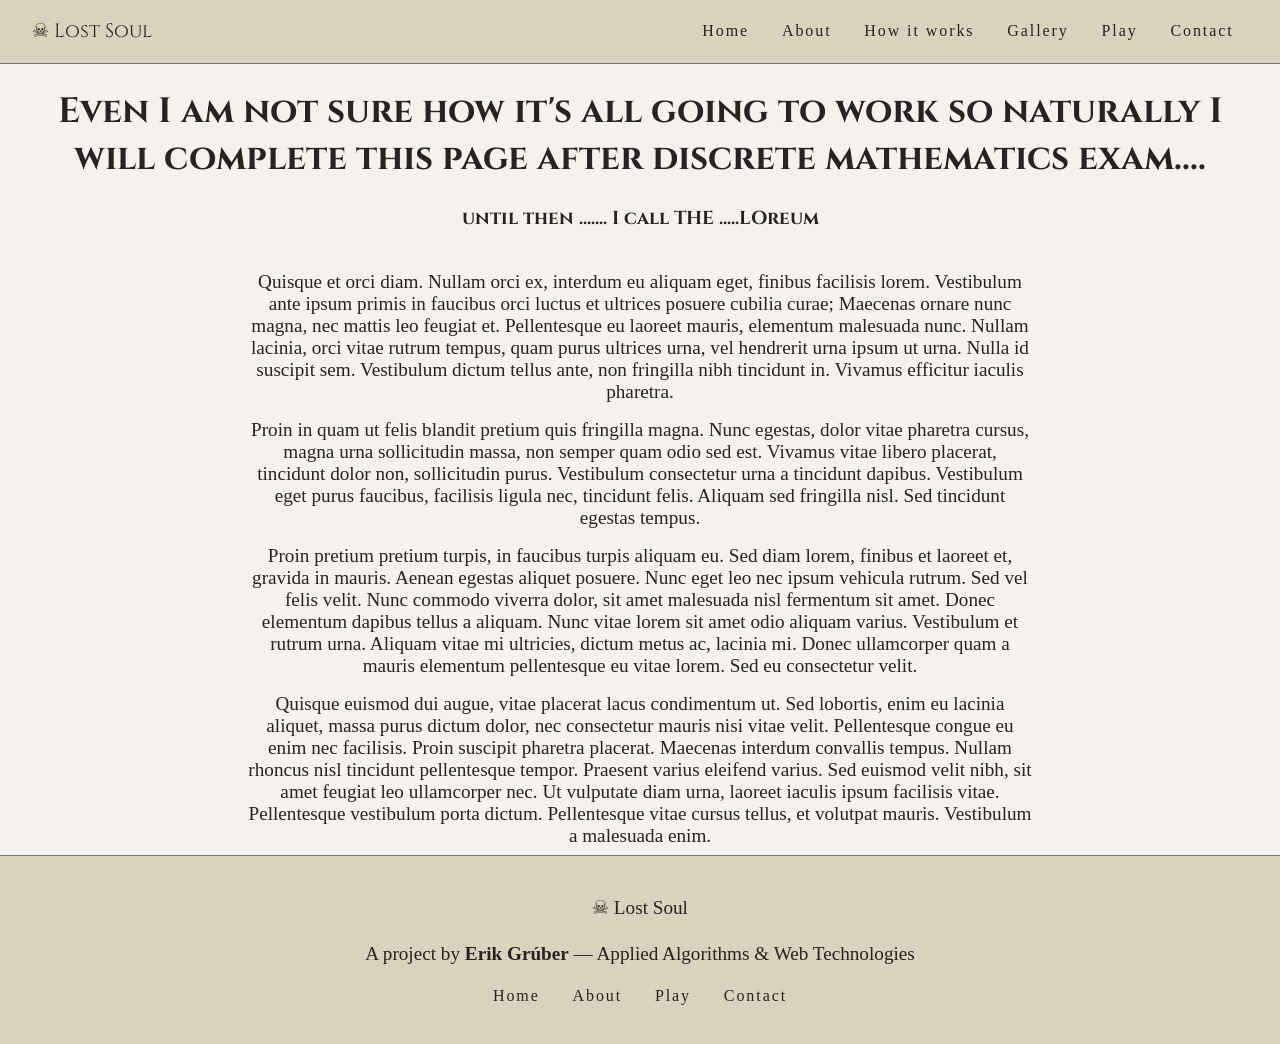
<file: about.html>
<!DOCTYPE html>
<html lang="en">

<head>
    <title>Lost soul</title>
    <meta charset="UTF-8">
    <meta name="viewport" content="width=device-width, initial-scale=1.0">
    <link rel="stylesheet" href="CSS/style.css">
    <link href="https://fonts.googleapis.com/css2?family=MedievalSharp&family=Cinzel:wght@400;700;900&family=Crimson+Text:ital,wght@0,400;0,600;1,400&display=swap" rel="stylesheet"/>
</head>

<body>
<header>
    <nav class="navbar">
        <div class="nav-logo">&#9760; Lost Soul</div><!--&#9760 is HTML Entity, Skull Icon-->
        <ul class="nav-links">
            <li><a href="index.html">Home</a></li>
            <li><a href="about.html">About</a></li>
            <li><a href="how-it-works.html">How it works</a></li>
            <li><a href="gallery.html">Gallery</a></li>
            <li><a href="play.html">Play</a></li>
            <li><a href="contact.html">Contact</a></li>
        </ul>
        <div class="nav-toggle" id="navToggle">&#9776;</div><!--&#9776 is HTML Entity, Hamburger Icon-->
    </nav>
</header>
<main>
    <h1>Even I am not sure how it's all going to work so naturally I will complete this page after discrete mathematics exam....</h1>
    <h3>until then ....... I call THE .....LOreum </h3>
    <div style="display: flex; align-items: center; justify-content: center; padding: 2rem 15rem 0 15rem; flex-direction: column;">

        <p>Quisque et orci diam. Nullam orci ex, interdum eu aliquam eget, finibus facilisis lorem. Vestibulum ante ipsum primis in faucibus orci luctus et ultrices posuere cubilia curae; Maecenas ornare nunc magna, nec mattis leo feugiat et. Pellentesque eu laoreet mauris, elementum malesuada nunc. Nullam lacinia, orci vitae rutrum tempus, quam purus ultrices urna, vel hendrerit urna ipsum ut urna. Nulla id suscipit sem. Vestibulum dictum tellus ante, non fringilla nibh tincidunt in. Vivamus efficitur iaculis pharetra. </p>
        <p>Proin in quam ut felis blandit pretium quis fringilla magna. Nunc egestas, dolor vitae pharetra cursus, magna urna sollicitudin massa, non semper quam odio sed est. Vivamus vitae libero placerat, tincidunt dolor non, sollicitudin purus. Vestibulum consectetur urna a tincidunt dapibus. Vestibulum eget purus faucibus, facilisis ligula nec, tincidunt felis. Aliquam sed fringilla nisl. Sed tincidunt egestas tempus. </p>
        <p>Proin pretium pretium turpis, in faucibus turpis aliquam eu. Sed diam lorem, finibus et laoreet et, gravida in mauris. Aenean egestas aliquet posuere. Nunc eget leo nec ipsum vehicula rutrum. Sed vel felis velit. Nunc commodo viverra dolor, sit amet malesuada nisl fermentum sit amet. Donec elementum dapibus tellus a aliquam. Nunc vitae lorem sit amet odio aliquam varius. Vestibulum et rutrum urna. Aliquam vitae mi ultricies, dictum metus ac, lacinia mi. Donec ullamcorper quam a mauris elementum pellentesque eu vitae lorem. Sed eu consectetur velit. </p>
        <p>Quisque euismod dui augue, vitae placerat lacus condimentum ut. Sed lobortis, enim eu lacinia aliquet, massa purus dictum dolor, nec consectetur mauris nisi vitae velit. Pellentesque congue eu enim nec facilisis. Proin suscipit pharetra placerat. Maecenas interdum convallis tempus. Nullam rhoncus nisl tincidunt pellentesque tempor. Praesent varius eleifend varius. Sed euismod velit nibh, sit amet feugiat leo ullamcorper nec. Ut vulputate diam urna, laoreet iaculis ipsum facilisis vitae. Pellentesque vestibulum porta dictum. Pellentesque vitae cursus tellus, et volutpat mauris. Vestibulum a malesuada enim. </p>
    </div>
</main>

<footer class="footer">
    <div class="footer-inner">
        <p class="footer-logo">&#9760; Lost Soul</p>
        <p class="footer-text">A project by <strong>Erik Grúber</strong> &mdash; Applied Algorithms &amp; Web Technologies</p> <!--&mdash-is a dash symbol and &amp is & symbol-->
        <nav>
            <ul class="nav-links">
                <li><a href="index.html">Home</a></li>
                <li><a href="about.html">About</a></li>
                <li><a href="play.html">Play</a></li>
                <li><a href="contact.html">Contact</a></li>
            </ul>
        </nav>
    </div>
</footer>
<script src="JS/script.js"></script>
</body>
</html>
</file>
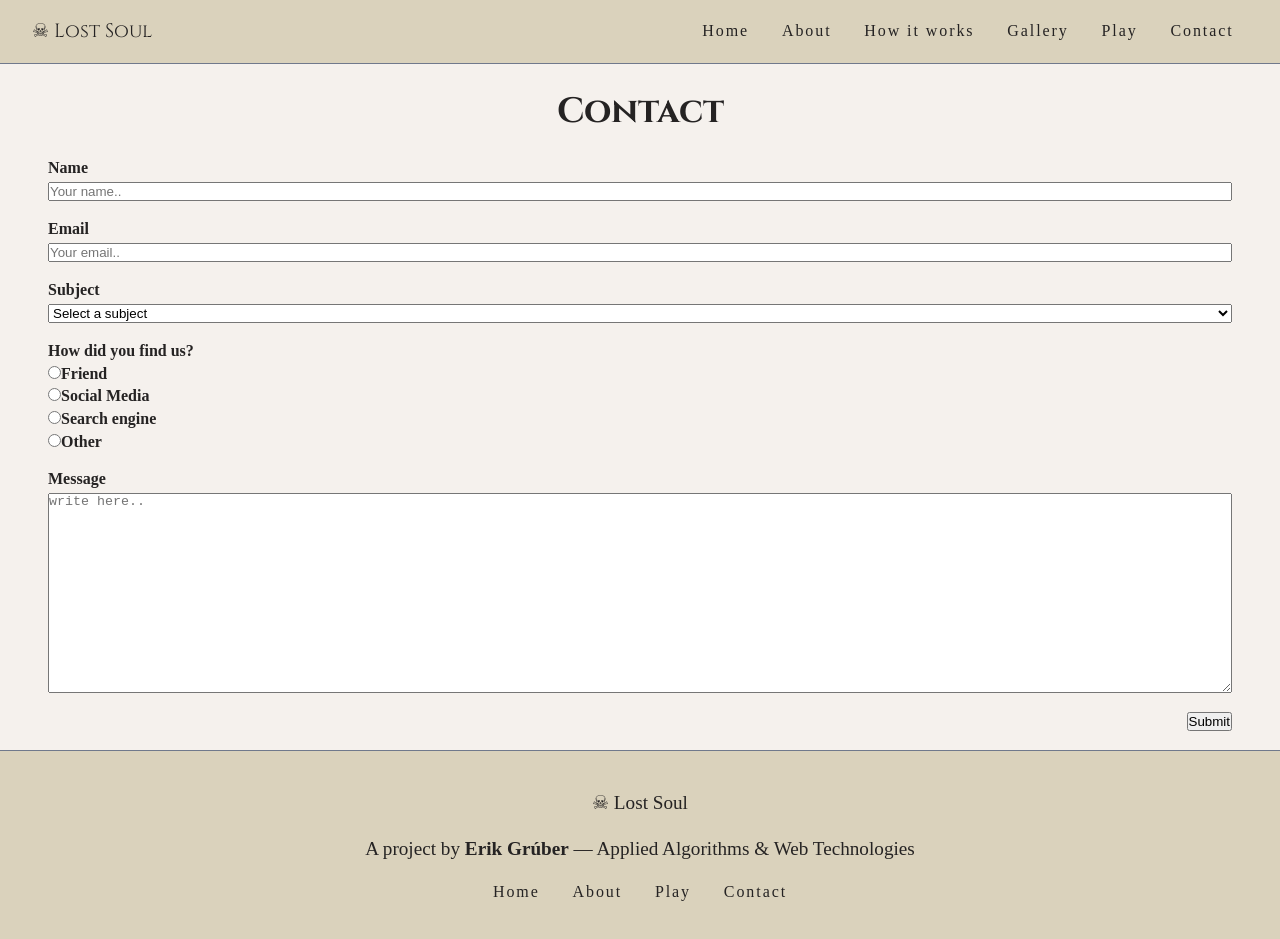
<file: contact.html>
<!DOCTYPE html>
<html lang="en">

<head>
    <title>Lost soul</title>
    <meta charset="UTF-8">
    <meta name="viewport" content="width=device-width, initial-scale=1.0">
    <link rel="stylesheet" href="CSS/style.css">
    <link href="https://fonts.googleapis.com/css2?family=MedievalSharp&family=Cinzel:wght@400;700;900&family=Crimson+Text:ital,wght@0,400;0,600;1,400&display=swap" rel="stylesheet"/>
</head>

<body>
<header>
    <nav class="navbar">
        <div class="nav-logo">&#9760; Lost Soul</div><!--&#9760 is HTML Entity, Skull Icon-->
        <ul class="nav-links">
            <li><a href="index.html">Home</a></li>
            <li><a href="about.html">About</a></li>
            <li><a href="how-it-works.html">How it works</a></li>
            <li><a href="gallery.html">Gallery</a></li>
            <li><a href="play.html">Play</a></li>
            <li><a href="contact.html">Contact</a></li>
        </ul>
        <div class="nav-toggle" id="navToggle">&#9776;</div><!--&#9776 is HTML Entity, Hamburger Icon-->
    </nav>
</header>
<main>
    <div>
        <h1>Contact</h1>
        <form id="contactForm" onsubmit="return validateForm()" ><!--Since I will not send this anywhere else I will not include method=POST and action-->
            <div class="form-control">
                <label for="name">Name</label>
                <input type="text" id="name" name="name" placeholder="Your name.." >
            </div>
            <div class="form-control">
                <label for="email">Email</label>
                <input type="email" id="email" name="email" placeholder="Your email.." >
            </div>
            <div class="form-control">
                <label for="subject">Subject</label>
                <select name="subject" id="subject">
                    <option value="" selected hidden disabled>Select a subject</option>
                    <option value="bug">Bug report</option>
                    <option value="feedback">Feedback</option>
                    <option value="other">Other</option>
                </select>
            </div>
            <div class="form-control">
                <label >How did you find us?</label>
                <label class="pointer"><input type="radio" id="radio1" name="source" value="friend">Friend</label>
                <label class="pointer"><input type="radio" id="radio2" name="source" value="Social">Social Media</label>
                <label class="pointer"><input type="radio" id="radio3" name="source" value="search">Search engine</label>
                <label class="pointer"><input type="radio" id="radio4" name="source" value="other">Other</label>
            </div>
            <div class="form-control">
                <label for="message">Message</label>
                <textarea id="message" name="message" placeholder="write here.." style="height:200px"></textarea>
            </div>
            <div class="form-control">
                <button type="submit">Submit</button>
            </div>
        </form>
    </div>

</main>

<footer class="footer">
    <div class="footer-inner">
        <p class="footer-logo">&#9760; Lost Soul</p>
        <p class="footer-text">A project by <strong>Erik Grúber</strong> &mdash; Applied Algorithms &amp; Web Technologies</p> <!--&mdash-is a dash symbol and &amp is & symbol-->
        <nav>
            <ul class="nav-links">
                <li><a href="index.html">Home</a></li>
                <li><a href="about.html">About</a></li>
                <li><a href="play.html">Play</a></li>
                <li><a href="contact.html">Contact</a></li>
            </ul>
        </nav>
    </div>
</footer>
<script src="JS/script.js"></script>
</body>
</html>
</file>
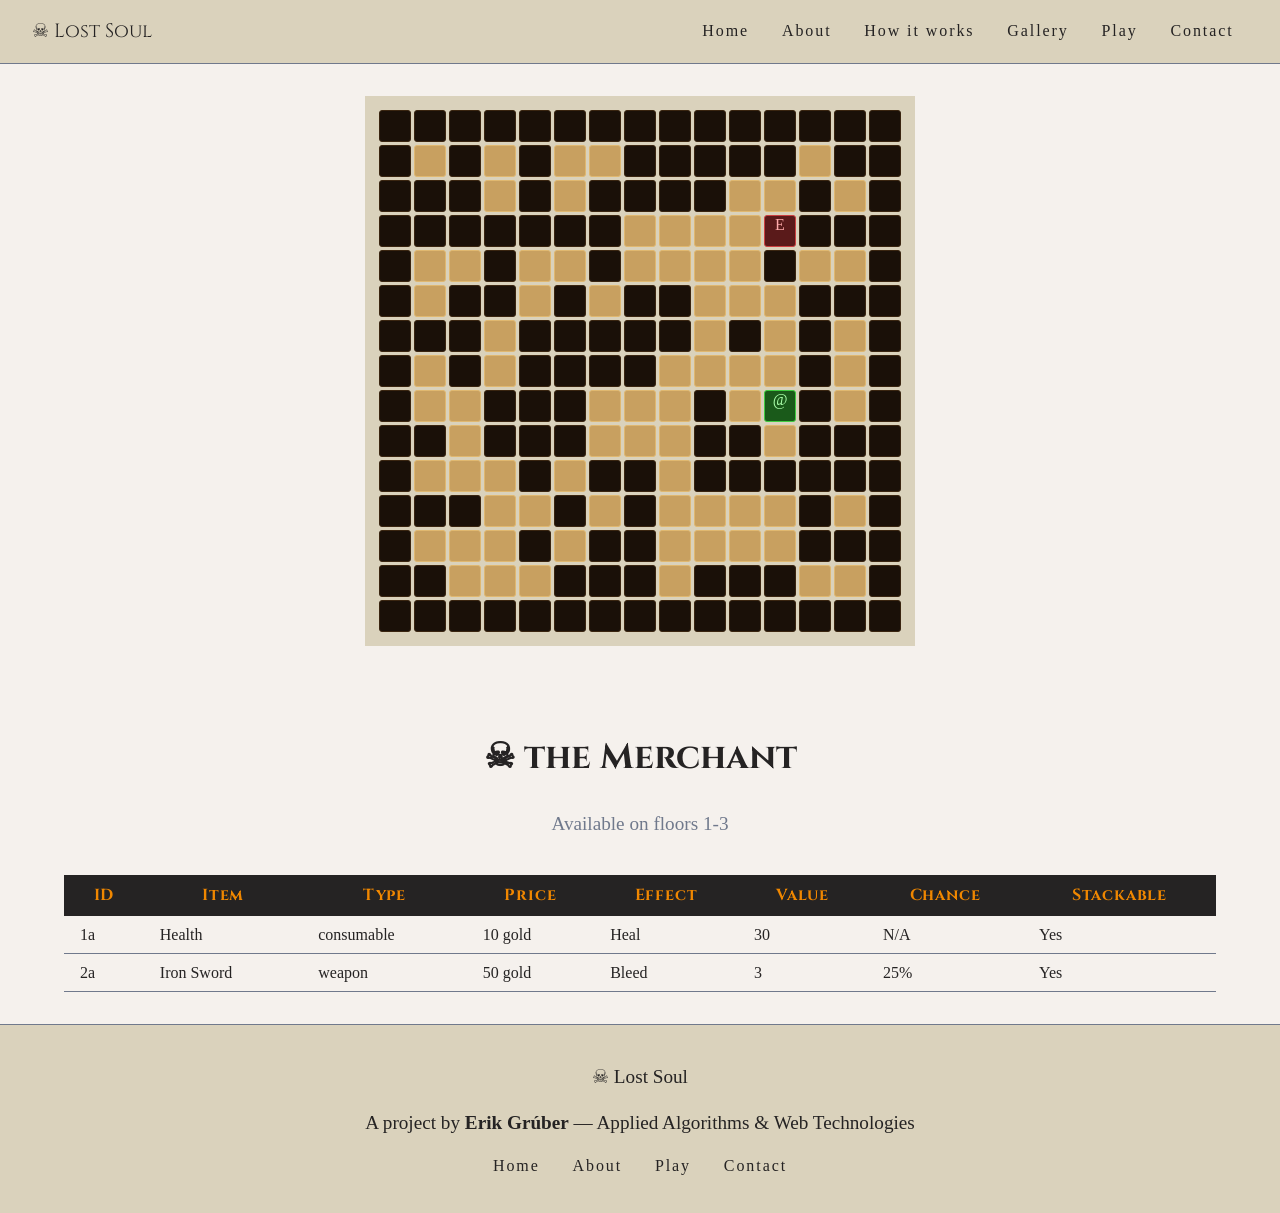
<file: play.html>
<!DOCTYPE html>
<html lang="en">

<head>
    <title>Lost soul</title>
    <meta charset="UTF-8">
    <meta name="viewport" content="width=device-width, initial-scale=1.0">
    <link rel="stylesheet" href="CSS/style.css">
    <link href="https://fonts.googleapis.com/css2?family=MedievalSharp&family=Cinzel:wght@400;700;900&family=Crimson+Text:ital,wght@0,400;0,600;1,400&display=swap" rel="stylesheet"/>
</head>

<body>
<header>
    <nav class="navbar">
        <div class="nav-logo">&#9760; Lost Soul</div><!--&#9760 is HTML Entity, Skull Icon-->
        <ul class="nav-links">
            <li><a href="index.html">Home</a></li>
            <li><a href="about.html">About</a></li>
            <li><a href="how-it-works.html">How it works</a></li>
            <li><a href="gallery.html">Gallery</a></li>
            <li><a href="play.html">Play</a></li>
            <li><a href="contact.html">Contact</a></li>
        </ul>
        <div class="nav-toggle" id="navToggle">&#9776;</div><!--&#9776 is HTML Entity, Hamburger Icon-->
    </nav>
</header>
<main>
    <div id="dungeonGrid" class="grid-container"></div>
    <div class="shop-container">
        <h1>&#9760; the Merchant</h1>
        <p class="shop-subtitle">Available on floors 1-3</p>
        <table id="shopTable">
            <thead>
                <tr>
                    <th>ID</th>
                    <th>Item</th>
                    <th>Type</th>
                    <th>Price</th>
                    <th>Effect</th>
                    <th>Value</th>
                    <th>Chance</th>
                    <th>Stackable</th>
                </tr>
            </thead>
            <tbody id="shopBody">
            <!--AJAX-->
            </tbody>

        </table>
    </div>
</main>

<footer class="footer">
    <div class="footer-inner">
        <p class="footer-logo">&#9760; Lost Soul</p>
        <p class="footer-text">A project by <strong>Erik Grúber</strong> &mdash; Applied Algorithms &amp; Web Technologies</p> <!--&mdash-is a dash symbol and &amp is & symbol-->
        <nav>
            <ul class="nav-links">
                <li><a href="index.html">Home</a></li>
                <li><a href="about.html">About</a></li>
                <li><a href="play.html">Play</a></li>
                <li><a href="contact.html">Contact</a></li>
            </ul>
        </nav>
    </div>
</footer>
<script src="JS/shop.js"></script>
<script src="JS/script.js"></script>
<script src="JS/dungeon.js"></script>
</body>
</html>
</file>
<file: CSS/style.css>
:root
{
    --bg:       #F5F1ED;
    --bg2:      #DAD2BC;
    --text:     #252323;
    --accent:   #70798c;
    --accent2:  #F08700;
    --cell-wall:  #1a1008;
    --cell-floor: #c8a060;
    --font-display: 'Cinzel', serif;
}
*
{
    margin: 0;
    padding: 0;
    box-sizing: border-box;
}
html,body
{
    width: 100%;
}
header
{
    width: 100%;
}
.navbar
{
    display: flex;
    align-items: center;
    justify-content: space-between;
    padding: 1rem 2rem;
    background-color: var(--bg2);
    border-bottom: 1px solid var(--accent);
}
body
{
    display: flex;
    flex-direction: column;
    background-color: var(--bg);
    color: var(--text);
    min-height: 100vh;
}
main
{
    flex: 1;
}


@media (max-width: 768px)
{
    .nav-links
    {
        display: none;
    }
    .nav-toggle
    {
        display: block;
        cursor: pointer;
        font-size: 1.5rem;
    }
    .footer .nav-links
    {
        flex-direction: column;
        align-items: center;
    }
    .gallery
    {
        grid-template-columns: 1fr 1fr;
    }
    .row
    {
        flex-direction: column;
    }
}
@media (max-width: 480px)
{
    .gallery
    {
        grid-template-columns: 1fr;
    }
    .row
    {
        flex-direction: column;
    }
}
@media (min-width: 768px)
{
    .nav-links
    {
        display: flex;
        gap: 0.25rem;
        list-style: none;
    }
    .nav-toggle
    {
        display: none;
    }
    .gallery
    {
        grid-template-columns: repeat(3, 1fr);
    }
}

.nav-links a
{
    display: block;
    padding: 0.4rem 0.9rem;
    font-size: 1rem;/*Default: Most browsers have a default root font-size of 16px. Therefore, 1rem usually equals 16px.*/
    letter-spacing: 0.12em;/*If a <div> has a font-size of 20px, then 1em inside that div is 20px. If you put another element inside that with 2em, it becomes 40px.*/
    color: var(--text);
    text-decoration: none;
}
.nav-links a:hover, .nav-links a.active
{
    color: var(--accent2);
    background-color: var(--text);
}
.nav-logo
{
    font-size: 1.2rem;
    font-family: var(--font-display), serif;
    color: var(--text);

}
.footer
{
    width: 100%;
    padding: 2rem;
    margin-top: auto;
    border-top: 1px solid var(--accent);
    background-color: var(--bg2);
}
.footer .nav-links
{
    display: flex;
    gap: 0.25rem;
    list-style: none;

}

.footer-inner
{
    display: flex;
    flex-direction: column;
    align-items: center;
    gap: 0.5rem;
    text-align: center;
}
.nav-links.active
{
    display: flex;
    flex-direction: column;
    position: absolute;
    top: 60px;
    left: 0;
    width: 100%;
    background-color: var(--bg2);
    padding: 1rem;
    list-style: none;
    border-bottom: 1px solid var(--accent);
    z-index: 100;
}
.nav-links.active a
{
    border-bottom: 1px solid var(--accent);
}
h1
{
    font-family: var(--font-display), serif;
    font-size: 2.2rem;
    text-align: center;
    padding: 1.5rem;
    color: var(--text);
}
h3
{
    font-family: var(--font-display), serif;
    text-align: center;
    color: var(--text);
}
p
{
    font-size: 1.2rem;
    text-align: center;
    padding: 0.5rem;
}
.row
{
    display: flex;
    align-items: center;
    gap: 1rem;
    padding: 1rem;
}
.col-left
{
    flex:1;
    padding: 0 15rem 0 15rem;
}
.col-right
{
    flex:1;
}
.gallery
{
    display: grid;
    gap: 1rem;
    padding: 2rem;
    margin: 0 auto;
    width: 100%;
    box-sizing: border-box;
}
.gallery img
{
    width: 100%;
    aspect-ratio: 3/2;
    object-fit: cover;
    cursor: pointer;
    display: block;
}
.form-control
{
    display: flex;
    flex-direction: column;
    gap: 0.3rem;
    margin-bottom: 1.2rem;
    padding: 0 3rem 0 3rem;
}
.form-control label
{
    font-weight: bold;
}
.pointer
{
    cursor: pointer;
}
.pointer:hover
{
    background-color: var(--accent);
}
select
{
    cursor: pointer;
}

.form-control button
{
    display: flex;
    align-self: flex-end;
    cursor:pointer;
}
.shop-container
{
    padding: 2rem 4rem;
}
.shop-subtitle
{
    text-align: center;
    color: var(--accent);
    margin-bottom: 2rem;
}
#shopTable
{
    width: 100%;
    border-collapse: collapse;
}
#shopTable th
{
    background-color: var(--text);
    color: var(--accent2);
    padding: 0.6rem 1rem;
    font-family: var(--font-display), serif;
    letter-spacing: 0.05rem;
}
#shopTable td
{
    padding: 0.6rem 1rem;
    border-bottom: 1px solid var(--accent);
}
#shopTable tr:hover
{
    background-color: var(--bg2);
    cursor: pointer;
}
/*//////////////////////////////////////////////////////////////////////////////////////////////*/
.grid-container {
    display: grid;
    gap: 3px;
    padding: 14px;
    background: var(--bg2);
    width: fit-content;
    margin: 2rem auto;
}

.dungeon-cell {
    width: 32px;
    height: 32px;
    border-radius: 3px;
    border: 1px solid;
}

.cell-wall  { background: #1a1008; border-color: #3a2510; }
.cell-floor { background: #c8a060; border-color: #e0b870; }
.cell-entrance { background: #1a5a1a; border-color: #40cc40; color: #aaffaa; text-align: center; }
.cell-exit     { background: #5a1a1a; border-color: #cc4040; color: #ffaaaa; text-align: center; }
/*//////////////////////////////////////////////////////////////////////////////////////////////*/
.overlay {
    position: fixed;
    top: 0;
    left: 0;
    width: 100%;
    height: 100%;
    background: rgba(0, 0, 0, 0.9);
    z-index: 1000;
    display: flex;
    justify-content: center;
    align-items: center;
}

.hidden {
    display: none;
}

#overlayImg {
    max-width: 90%;
    max-height: 100vh;
    object-fit: contain;
}

#closeBtn, #prevBtn, #nextBtn {
    position: absolute;
    background: none;
    border: none;
    color: var(--accent2);
    font-size: 2rem;
    cursor: pointer;
}

#closeBtn { top: 20px; right: 30px; }
#prevBtn  { left: 20px; }
#nextBtn  { right: 20px; }
</file>
